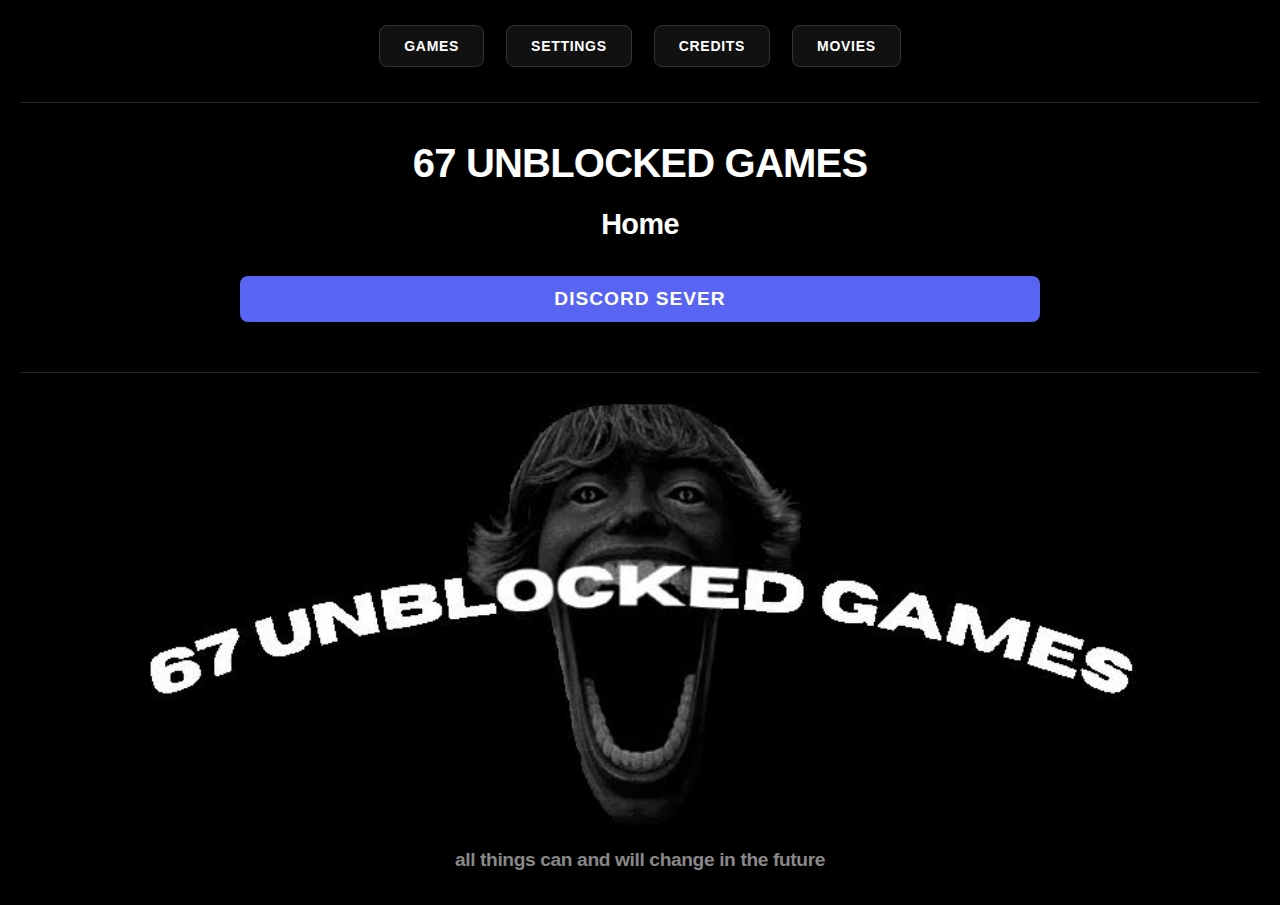
<file: index.html>
<title>67 UNBLOCKED GAMES</title>
<link rel="icon" type="image/x-icon" href="images/sixsevenlogo.png">
<style>
  body {
      background-color: #000;
      color: #fff;
      font-family: 'Inter', -apple-system, BlinkMacSystemFont, 'Segoe UI', Roboto, sans-serif;
      margin: 0;
      padding: 20px;
      line-height: 1.5;
      text-align: center;
  }
  h1, h2, h3, h4 {
      color: #fff;
      margin: 10px 0;
      font-weight: 700;
      letter-spacing: -0.02em;
  }
  h1 { font-size: 2.5rem; }
  h2 { font-size: 1.8rem; }
  h3 { font-size: 1.2rem; color: #888; }
  p { color: #aaa; }
  button {
      background-color: #111;
      color: #fff;
      border: 1px solid #333;
      border-radius: 8px;
      padding: 12px 24px;
      cursor: pointer;
      transition: all 0.2s cubic-bezier(0.4, 0, 0.2, 1);
      font-size: 14px;
      font-weight: 600;
      text-transform: uppercase;
      letter-spacing: 0.05em;
      margin: 5px;
      display: inline-flex;
      align-items: center;
      justify-content: center;
      outline: none;
  }
  button:hover {
      background-color: #fff;
      color: #000;
      border-color: #fff;
      transform: translateY(-2px);
      box-shadow: 0 10px 20px rgba(255, 255, 255, 0.1);
  }
  button:active { transform: translateY(0); }
  hr {
      border: 0;
      border-top: 1px solid #222;
      margin: 30px auto;
      width: 100%;
  }
  .nav-container {
      display: flex;
      justify-content: center;
      flex-wrap: wrap;
      gap: 12px;
      margin-bottom: 30px;
  }
  .game-grid {
      display: grid;
      grid-template-columns: repeat(auto-fill, minmax(280px, 1fr));
      gap: 30px;
      padding: 40px 0;
      max-width: 1400px;
      margin: 0 auto;
  }
  .settings-section {
      background-color: #0a0a0a !important;
      border: 1px solid #222 !important;
      padding: 30px !important;
      border-radius: 12px !important;
      margin: 20px auto !important;
      max-width: 600px;
      text-align: left;
      box-shadow: 0 4px 24px rgba(0, 0, 0, 0.5);
  }
  .settings-section h2 { text-align: left; margin-bottom: 15px; }
  .settings-section p { text-align: left; margin-bottom: 20px; }
  .game-btn {
      height: 180px !important;
      width: 100% !important;
      margin: 0 !important;
      border: 3px solid #222 !important;
      border-radius: 16px !important;
      filter: grayscale(1);
      transition: all 0.4s cubic-bezier(0.175, 0.885, 0.32, 1.275);
      background-color: #000;
  }
  .game-btn:hover {
      filter: grayscale(0);
      border-color: #fff !important;
      transform: scale(1.05) translateY(-8px);
      box-shadow: 0 20px 40px rgba(255, 255, 255, 0.2);
      z-index: 10;
  }
  .discord-btn {
      max-width: 800px;
      margin: 20px auto;
      font-size: 1.2rem;
      background-color: #5865F2;
      border: none;
      width: 100%;
  }
  .discord-btn:hover { background-color: #4752c4; color: #fff; }
  img {
      max-width: 100%;
      height: auto;
      border-radius: 12px;
      margin: 20px 0;
  }
  </style>

<body style="background-color:black">
  <head>
    <!-- HERE BELOW IS BUTTONS -->
    <div class="nav-container">
      <button onclick="window.location.href='games.html';">GAMES</button>
      <button onclick="window.location.href='settings.html';">SETTINGS</button>
      <button onclick="window.location.href='credits.html';">CREDITS</button>
      <button onclick="window.location.href='movies.html';">MOVIES</button>
    </div>
    <!-- BUTTONS END HERE -->
    
    <hr>
    <h1>67 UNBLOCKED GAMES</h1>
    <h2>Home</h2>
    
    <script src="script.js"></script>

    <button onclick="window.open('https://www.example.com');" class="discord-btn">discord sever </button>
    
    <hr>
    
    <img src="images/sixsevenlogo.png" style="width: 100%; max-width: 1000px; height: auto; margin: 20px auto; display: block;">
    <h3>all things can and will change in the future </h3>
    <!--ADS-->
    <script async src="https://pagead2.googlesyndication.com/pagead/js/adsbygoogle.js?client=ca-pub-7673169666363532"
     crossorigin="anonymous"></script>
    
  </head>
</body>
</file>
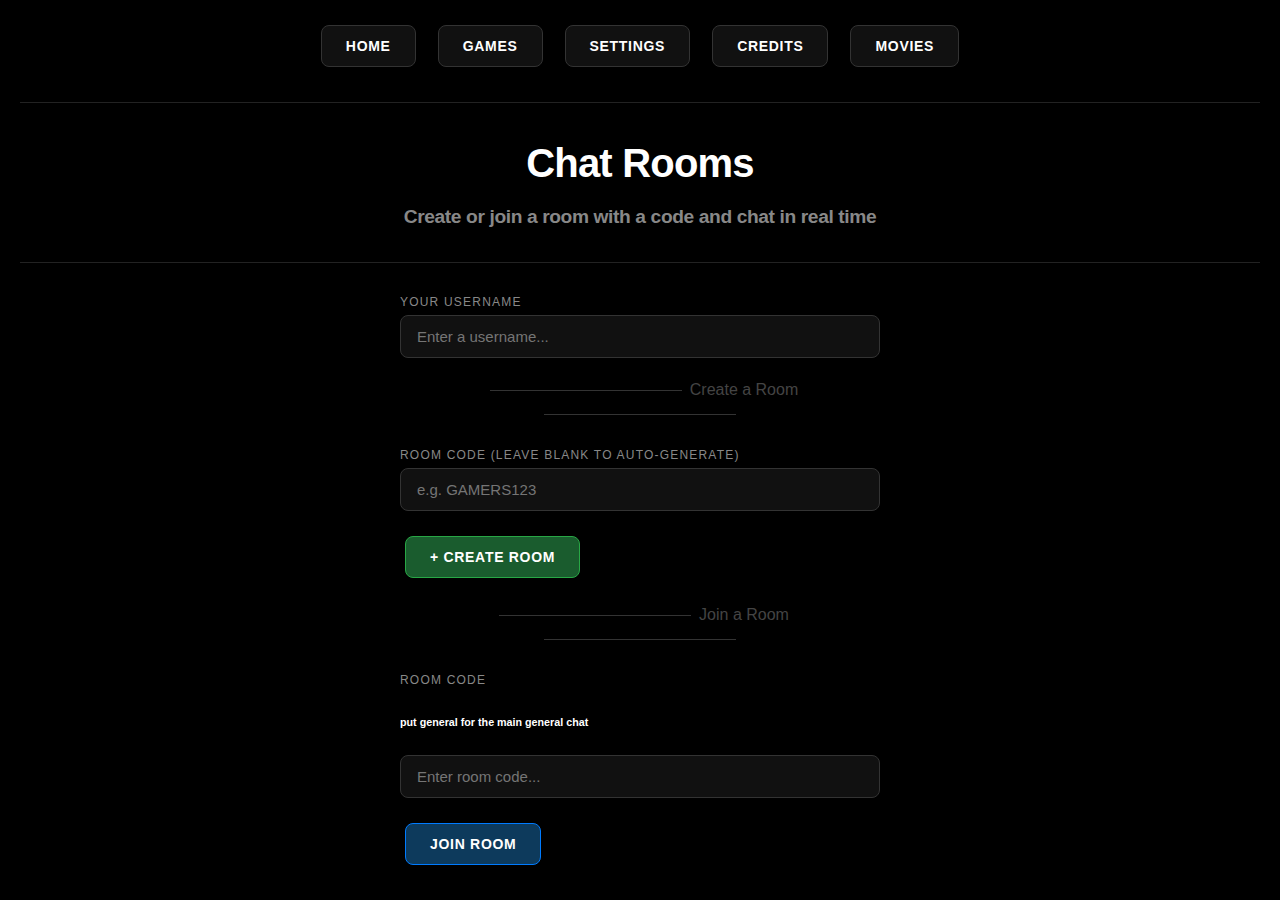
<file: chat.html>
<!DOCTYPE html>
<html lang="en">
<head>
  <meta charset="UTF-8">
  <meta name="viewport" content="width=device-width, initial-scale=1.0">
  <title>Chat | 67 UNBLOCKED GAMES</title>
  <style>
  body {
      background-color: #000;
      color: #fff;
      font-family: 'Inter', -apple-system, BlinkMacSystemFont, 'Segoe UI', Roboto, sans-serif;
      margin: 0;
      padding: 20px;
      line-height: 1.5;
      text-align: center;
  }
  h1, h2, h3, h4 {
      color: #fff;
      margin: 10px 0;
      font-weight: 700;
      letter-spacing: -0.02em;
  }
  h1 { font-size: 2.5rem; }
  h2 { font-size: 1.8rem; }
  h3 { font-size: 1.2rem; color: #888; }
  p { color: #aaa; }
  button {
      background-color: #111;
      color: #fff;
      border: 1px solid #333;
      border-radius: 8px;
      padding: 12px 24px;
      cursor: pointer;
      transition: all 0.2s cubic-bezier(0.4, 0, 0.2, 1);
      font-size: 14px;
      font-weight: 600;
      text-transform: uppercase;
      letter-spacing: 0.05em;
      margin: 5px;
      display: inline-flex;
      align-items: center;
      justify-content: center;
      outline: none;
  }
  button:hover {
      background-color: #fff;
      color: #000;
      border-color: #fff;
      transform: translateY(-2px);
      box-shadow: 0 10px 20px rgba(255, 255, 255, 0.1);
  }
  button:active { transform: translateY(0); }
  hr {
      border: 0;
      border-top: 1px solid #222;
      margin: 30px auto;
      width: 100%;
  }
  .nav-container {
      display: flex;
      justify-content: center;
      flex-wrap: wrap;
      gap: 12px;
      margin-bottom: 30px;
  }
  input, textarea {
      background-color: #111;
      color: #fff;
      border: 1px solid #333;
      border-radius: 8px;
      padding: 12px 16px;
      font-size: 15px;
      font-family: inherit;
      outline: none;
      transition: border-color 0.2s;
  }
  input:focus, textarea:focus {
      border-color: #555;
  }

  /* Lobby */
  #lobby {
      max-width: 480px;
      margin: 0 auto;
      text-align: left;
  }
  #lobby h2 { text-align: center; margin-bottom: 10px; }
  #lobby p  { text-align: center; margin-bottom: 30px; }
  .field-group {
      display: flex;
      flex-direction: column;
      gap: 12px;
      margin-bottom: 20px;
  }
  .field-group label {
      font-size: 12px;
      text-transform: uppercase;
      letter-spacing: 0.1em;
      color: #888;
      margin-bottom: 4px;
      display: block;
  }
  .field-group input {
      width: 100%;
      box-sizing: border-box;
  }
  .lobby-buttons {
      display: flex;
      gap: 10px;
  }
  .lobby-buttons button {
      flex: 1;
      justify-content: center;
  }
  .btn-green  { background-color: #1a5c2e; border-color: #28a745; }
  .btn-green:hover  { background-color: #28a745; color: #fff; border-color: #28a745; }
  .btn-blue   { background-color: #0d3a5c; border-color: #007bff; }
  .btn-blue:hover   { background-color: #007bff; color: #fff; border-color: #007bff; }
  .divider {
      text-align: center;
      color: #444;
      margin: 20px 0;
      position: relative;
  }
  .divider::before, .divider::after {
      content: '';
      display: inline-block;
      width: 40%;
      height: 1px;
      background: #333;
      vertical-align: middle;
      margin: 0 8px;
  }
  #lobbyError {
      color: #dc3545;
      font-size: 13px;
      margin-top: 8px;
      display: none;
      text-align: center;
  }

  /* Chat Room */
  #chatRoom { display: none; max-width: 800px; margin: 0 auto; }
  #roomHeader {
      display: flex;
      align-items: center;
      justify-content: space-between;
      background: #111;
      border: 1px solid #222;
      border-radius: 10px;
      padding: 14px 20px;
      margin-bottom: 16px;
  }
  #roomInfo { text-align: left; }
  #roomInfo .room-label { font-size: 11px; color: #555; text-transform: uppercase; letter-spacing: 0.1em; }
  #roomInfo .room-code-display { font-size: 1.4rem; font-weight: 800; letter-spacing: 0.1em; }
  #userInfo { font-size: 13px; color: #888; }
  #leaveBtn { background: transparent; border-color: #555; color: #aaa; padding: 8px 16px; }
  #leaveBtn:hover { background: #dc3545; border-color: #dc3545; color: #fff; }

  #messages {
      height: 420px;
      overflow-y: auto;
      background: #080808;
      border: 1px solid #222;
      border-radius: 10px;
      padding: 16px;
      text-align: left;
      display: flex;
      flex-direction: column;
      gap: 6px;
      margin-bottom: 12px;
  }
  #messages::-webkit-scrollbar { width: 6px; }
  #messages::-webkit-scrollbar-track { background: #111; }
  #messages::-webkit-scrollbar-thumb { background: #333; border-radius: 3px; }

  .msg { font-size: 14px; line-height: 1.5; }
  .msg .meta { font-weight: 700; color: #ccc; margin-right: 6px; }
  .msg .time { font-size: 11px; color: #444; margin-left: 6px; }
  .msg-you .meta { color: #4ade80; }
  .msg-system { color: #555; font-style: italic; font-size: 13px; }

  #inputRow {
      display: flex;
      gap: 10px;
  }
  #messageInput {
      flex: 1;
      padding: 12px 16px;
      font-size: 15px;
  }
  #sendBtn { padding: 12px 24px; white-space: nowrap; }
  </style>
</head>
<body>
  <div class="nav-container">
    <button onclick="window.location.href='index.html'">HOME</button>
    <button onclick="window.location.href='games.html'">GAMES</button>
    <button onclick="window.location.href='settings.html'">SETTINGS</button>
    <button onclick="window.location.href='credits.html'">CREDITS</button>
    <button onclick="window.location.href='movies.html'">MOVIES</button>
  </div>

  <hr>
  <h1>Chat Rooms</h1>
  <h3>Create or join a room with a code and chat in real time</h3>
  <hr>

  <!-- Lobby -->
  <div id="lobby">
    <div class="field-group">
      <div>
        <label>Your Username</label>
        <input type="text" id="usernameInput" placeholder="Enter a username..." maxlength="30">
      </div>
    </div>

    <div class="divider">Create a Room</div>

    <div class="field-group">
      <div>
        <label>Room Code (leave blank to auto-generate)</label>
        <input type="text" id="createRoomInput" placeholder="e.g. GAMERS123" maxlength="20">
      </div>
    </div>
    <button class="btn-green" onclick="createRoom()">+ Create Room</button>

    <div class="divider">Join a Room</div>

    <div class="field-group">
      <div>
        <label>Room Code</label>
        <h6>put general for the main general chat</h6>
        <input type="text" id="joinRoomInput" placeholder="Enter room code..." maxlength="20">
      </div>
    </div>
    <button class="btn-blue" onclick="joinRoom()">Join Room</button>

    <div id="lobbyError"></div>
  </div>

  <!-- Chat Room -->
  <div id="chatRoom">
    <div id="roomHeader">
      <div id="roomInfo">
        <div class="room-label">Room Code</div>
        <div class="room-code-display" id="roomCodeDisplay">---</div>
      </div>
      <div id="userInfo">Chatting as <strong id="usernameDisplay"></strong></div>
      <button id="leaveBtn" onclick="leaveRoom()">Leave</button>
    </div>

    <div id="messages"></div>

    <div id="inputRow">
      <input type="text" id="messageInput" placeholder="Type a message..." maxlength="500" onkeydown="if(event.key==='Enter') sendMessage()">
      <button id="sendBtn" onclick="sendMessage()">Send</button>
    </div>
  </div>

  <script src="script.js"></script>
  <script>
    let ws = null;
    let myUsername = '';
    let myRoom = '';

    function getWsUrl() {
        const proto = location.protocol === 'https:' ? 'wss' : 'ws';
        return `${proto}://${location.host}`;
    }

    function showLobbyError(msg) {
        const el = document.getElementById('lobbyError');
        el.textContent = msg;
        el.style.display = 'block';
        setTimeout(() => { el.style.display = 'none'; }, 4000);
    }

    function generateCode() {
        return Math.random().toString(36).substring(2, 8).toUpperCase();
    }

    function createRoom() {
        const username = document.getElementById('usernameInput').value.trim();
        if (!username) return showLobbyError('Please enter a username.');
        let roomCode = document.getElementById('createRoomInput').value.trim().toUpperCase();
        if (!roomCode) roomCode = generateCode();
        connect(roomCode, username);
    }

    function joinRoom() {
        const username = document.getElementById('usernameInput').value.trim();
        const roomCode = document.getElementById('joinRoomInput').value.trim().toUpperCase();
        if (!username) return showLobbyError('Please enter a username.');
        if (!roomCode) return showLobbyError('Please enter a room code.');
        connect(roomCode, username);
    }

    function connect(roomCode, username) {
        if (ws) ws.close();

        ws = new WebSocket(getWsUrl());

        ws.onopen = () => {
            ws.send(JSON.stringify({ type: 'join', roomCode, username }));
        };

        ws.onmessage = (event) => {
            const data = JSON.parse(event.data);

            if (data.type === 'joined') {
                myUsername = data.username;
                myRoom = data.roomCode;
                showChatRoom();
                loadHistory(data.roomCode);
            } else if (data.type === 'message') {
                appendMessage(data);
            } else if (data.type === 'system') {
                appendSystem(data.message);
            } else if (data.type === 'error') {
                showLobbyError(data.message);
                ws.close();
            }
        };

        ws.onclose = () => {
            if (myRoom) {
                appendSystem('Disconnected from chat.');
            }
        };

        ws.onerror = () => {
            showLobbyError('Connection error. Please try again.');
        };
    }

    async function loadHistory(roomCode) {
        try {
            const res = await fetch(`/api/messages/${roomCode}`);
            const messages = await res.json();
            messages.forEach(msg => {
                appendMessage({
                    username: msg.username,
                    message: msg.message,
                    time: new Date(msg.created_at).toLocaleTimeString([], { hour: '2-digit', minute: '2-digit' }),
                    historical: true
                });
            });
            if (messages.length > 0) {
                appendSystem('— previous messages —');
            }
        } catch(e) {
            console.error('Failed to load history', e);
        }
    }

    function showChatRoom() {
        document.getElementById('lobby').style.display = 'none';
        document.getElementById('chatRoom').style.display = 'block';
        document.getElementById('roomCodeDisplay').textContent = myRoom;
        document.getElementById('usernameDisplay').textContent = myUsername;
        document.getElementById('messageInput').focus();
    }

    function appendMessage(data) {
        const box = document.getElementById('messages');
        const div = document.createElement('div');
        const isMe = data.username === myUsername && !data.historical;
        div.className = `msg${isMe ? ' msg-you' : ''}`;
        div.innerHTML = `<span class="meta">${escHtml(data.username)}</span>${escHtml(data.message)}<span class="time">${data.time || ''}</span>`;
        box.appendChild(div);
        box.scrollTop = box.scrollHeight;
    }

    function appendSystem(text) {
        const box = document.getElementById('messages');
        const div = document.createElement('div');
        div.className = 'msg msg-system';
        div.textContent = text;
        box.appendChild(div);
        box.scrollTop = box.scrollHeight;
    }

    function sendMessage() {
        const input = document.getElementById('messageInput');
        const message = input.value.trim();
        if (!message || !ws || ws.readyState !== WebSocket.OPEN) return;
        ws.send(JSON.stringify({ type: 'message', message }));
        input.value = '';
    }

    function leaveRoom() {
        if (ws) ws.close();
        myRoom = '';
        myUsername = '';
        document.getElementById('messages').innerHTML = '';
        document.getElementById('chatRoom').style.display = 'none';
        document.getElementById('lobby').style.display = 'block';
    }

    function escHtml(str) {
        return str.replace(/&/g,'&amp;').replace(/</g,'&lt;').replace(/>/g,'&gt;').replace(/"/g,'&quot;');
    }
  </script>
</body>
</html>
</file>
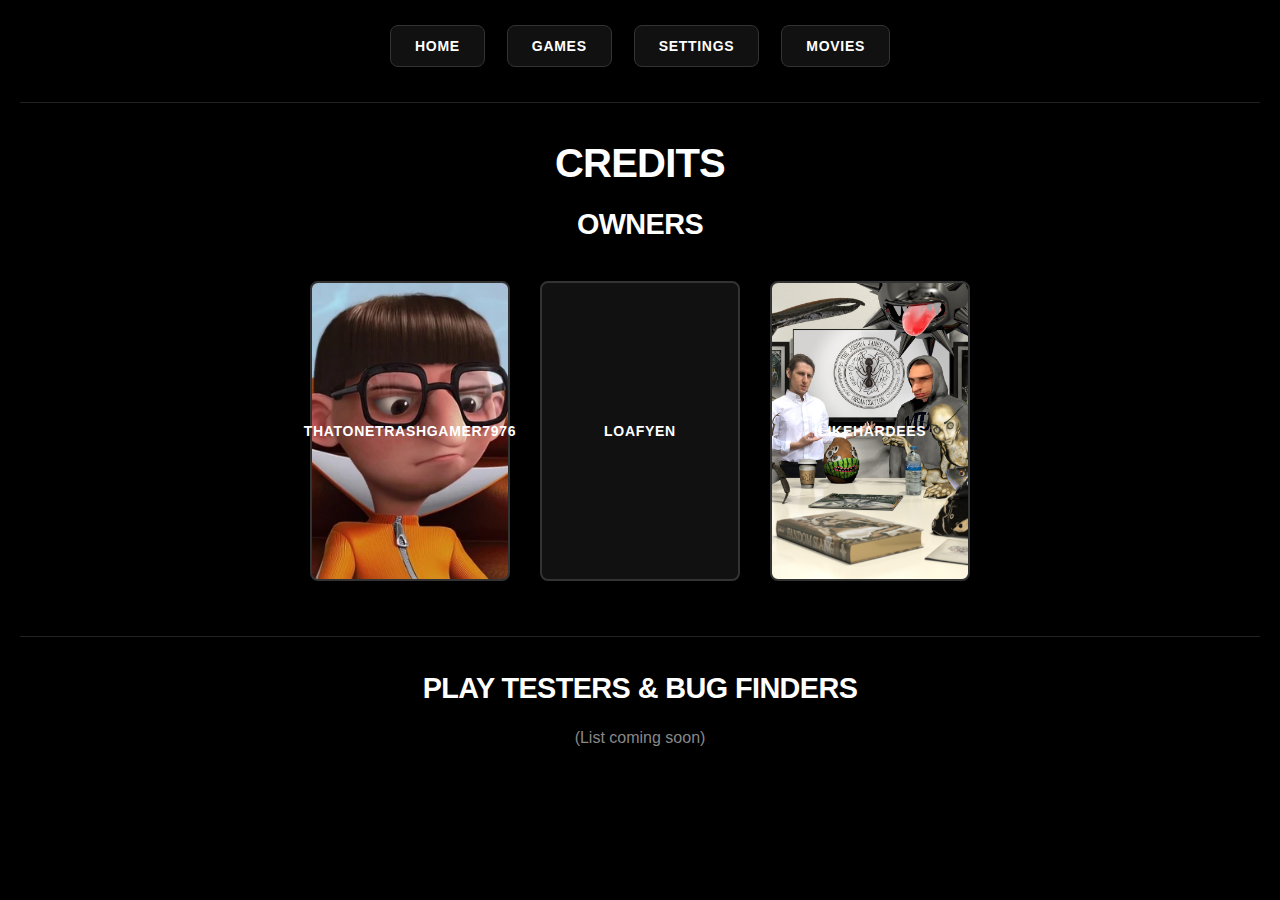
<file: credits.html>
<body>
  <style>
  body {
      background-color: #000;
      color: #fff;
      font-family: 'Inter', -apple-system, BlinkMacSystemFont, 'Segoe UI', Roboto, sans-serif;
      margin: 0;
      padding: 20px;
      line-height: 1.5;
      text-align: center;
  }
  h1, h2, h3, h4 {
      color: #fff;
      margin: 10px 0;
      font-weight: 700;
      letter-spacing: -0.02em;
  }
  h1 { font-size: 2.5rem; }
  h2 { font-size: 1.8rem; }
  h3 { font-size: 1.2rem; color: #888; }
  p { color: #aaa; }
  button {
      background-color: #111;
      color: #fff;
      border: 1px solid #333;
      border-radius: 8px;
      padding: 12px 24px;
      cursor: pointer;
      transition: all 0.2s cubic-bezier(0.4, 0, 0.2, 1);
      font-size: 14px;
      font-weight: 600;
      text-transform: uppercase;
      letter-spacing: 0.05em;
      margin: 5px;
      display: inline-flex;
      align-items: center;
      justify-content: center;
      outline: none;
  }
  button:hover {
      background-color: #fff;
      color: #000;
      border-color: #fff;
      transform: translateY(-2px);
      box-shadow: 0 10px 20px rgba(255, 255, 255, 0.1);
  }
  button:active { transform: translateY(0); }
  hr {
      border: 0;
      border-top: 1px solid #222;
      margin: 30px auto;
      width: 100%;
  }
  .nav-container {
      display: flex;
      justify-content: center;
      flex-wrap: wrap;
      gap: 12px;
      margin-bottom: 30px;
  }
  .game-grid {
      display: grid;
      grid-template-columns: repeat(auto-fill, minmax(280px, 1fr));
      gap: 30px;
      padding: 40px 0;
      max-width: 1400px;
      margin: 0 auto;
  }
  .settings-section {
      background-color: #0a0a0a !important;
      border: 1px solid #222 !important;
      padding: 30px !important;
      border-radius: 12px !important;
      margin: 20px auto !important;
      max-width: 600px;
      text-align: left;
      box-shadow: 0 4px 24px rgba(0, 0, 0, 0.5);
  }
  .settings-section h2 { text-align: left; margin-bottom: 15px; }
  .settings-section p { text-align: left; margin-bottom: 20px; }
  .game-btn {
      height: 180px !important;
      width: 100% !important;
      margin: 0 !important;
      border: 3px solid #222 !important;
      border-radius: 16px !important;
      filter: grayscale(1);
      transition: all 0.4s cubic-bezier(0.175, 0.885, 0.32, 1.275);
      background-color: #000;
  }
  .game-btn:hover {
      filter: grayscale(0);
      border-color: #fff !important;
      transform: scale(1.05) translateY(-8px);
      box-shadow: 0 20px 40px rgba(255, 255, 255, 0.2);
      z-index: 10;
  }
  .discord-btn {
      max-width: 800px;
      margin: 20px auto;
      font-size: 1.2rem;
      background-color: #5865F2;
      border: none;
      width: 100%;
  }
  .discord-btn:hover { background-color: #4752c4; color: #fff; }
  img {
      max-width: 100%;
      height: auto;
      border-radius: 12px;
      margin: 20px 0;
  }
  </style>
  <head>
    <div class="nav-container">
      <button onclick="window.location.href='index.html';">HOME</button>
      <button onclick="window.location.href='games.html';">GAMES</button>
      <button onclick="window.location.href='settings.html';">SETTINGS</button>
      <button onclick="window.location.href='movies.html';">MOVIES</button>
    </div>
    
    <hr>
    <h1>CREDITS</h1>
    <script src="script.js"></script>

    <h2>OWNERS</h2>
    <div style="display: flex; flex-wrap: wrap; gap: 20px; justify-content: center; padding: 20px;">
      <button onclick="window.location.href='credits/tj.html';"
        style="width: 200px; height: 300px; background-image: url('images/tj.png'); background-position: center; background-size: cover; border: 2px solid #333;">
        thatonetrashgamer7976
      </button>
      <button onclick="window.location.href='credits/loafyen.html';"
        style="width: 200px; height: 300px; border: 2px solid #333;">
        Loafyen
      </button>
      <button onclick="window.location.href='credits/ilikehardees.html';"
        style="width: 200px; height: 300px; background-image: url('images/lucas.png'); background-position: center; background-size: cover; border: 2px solid #333;">
        ilikehardees
      </button>
    </div>

    <hr>
    <h2>PLAY TESTERS & BUG FINDERS</h2>
    <p style="color: #888;">(List coming soon)</p>
  </head>
</body>
</file>
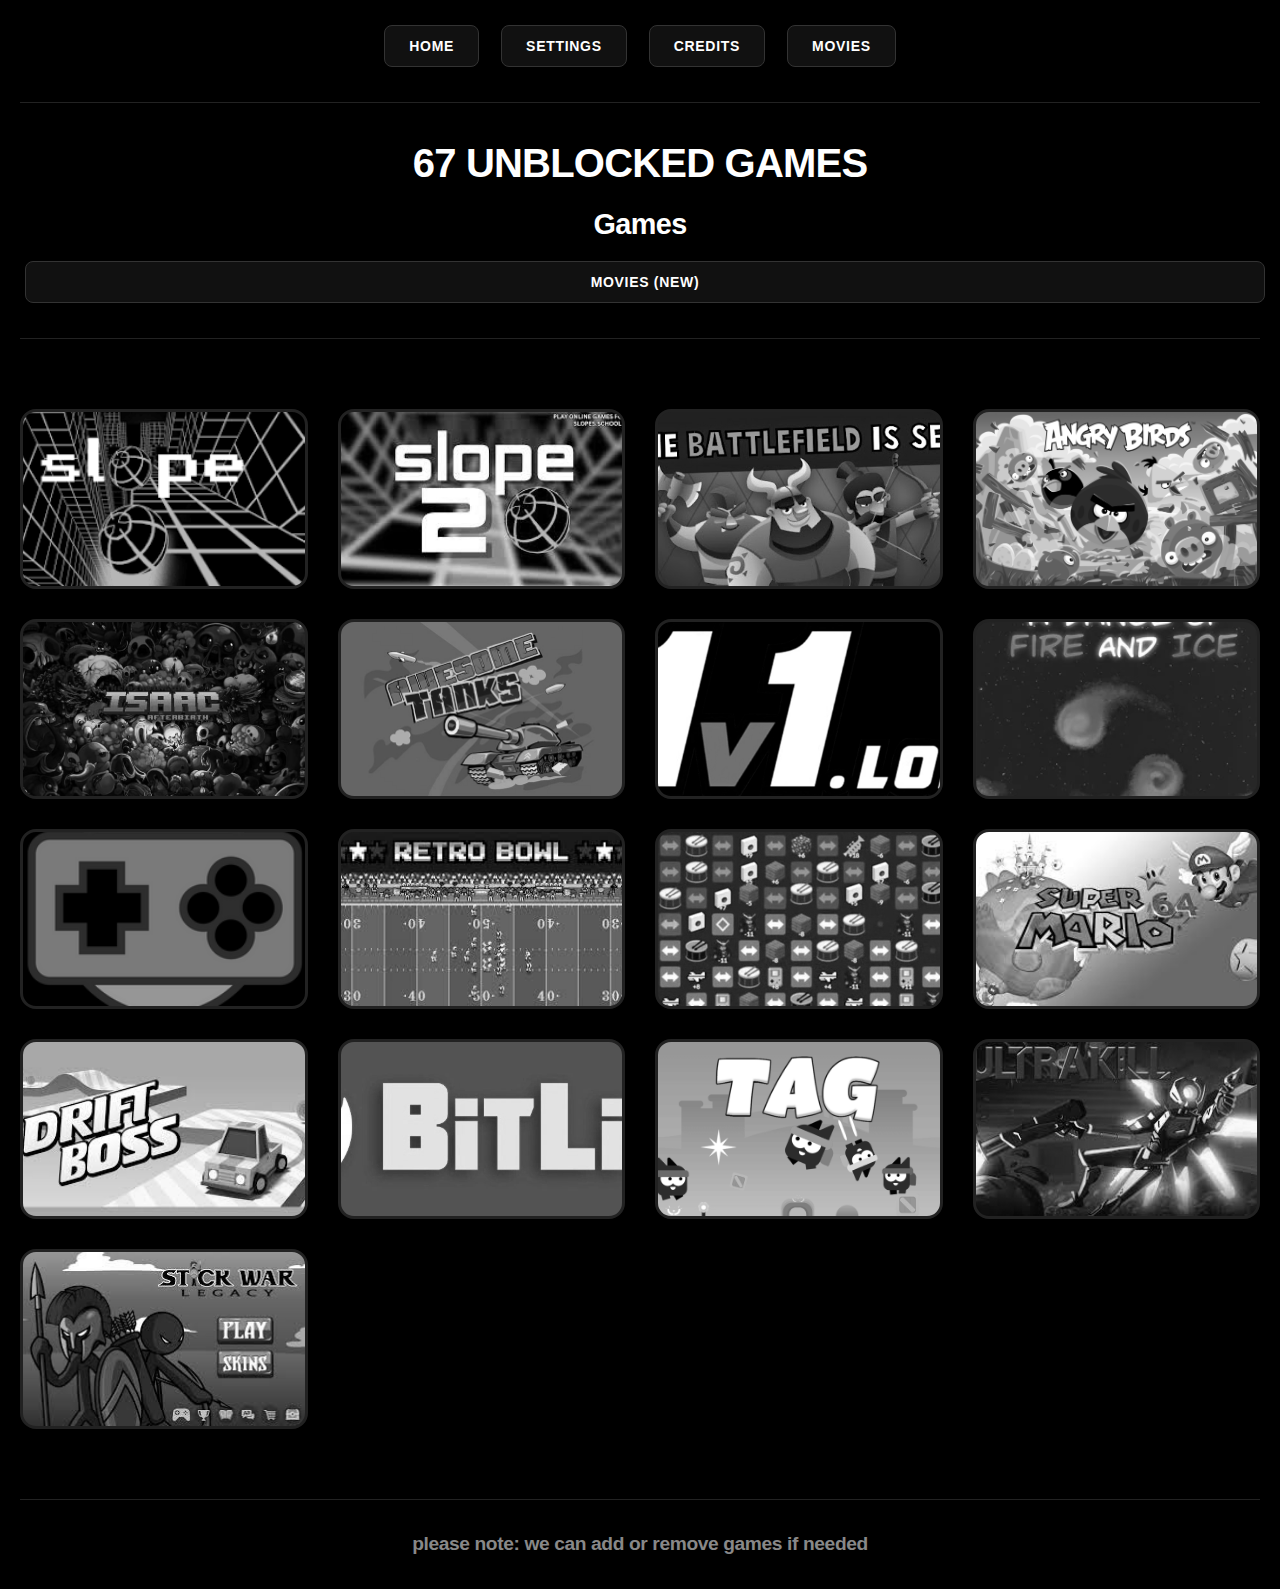
<file: games.html>
<body>
  <style>
  body {
      background-color: #000;
      color: #fff;
      font-family: 'Inter', -apple-system, BlinkMacSystemFont, 'Segoe UI', Roboto, sans-serif;
      margin: 0;
      padding: 20px;
      line-height: 1.5;
      text-align: center;
  }
  h1, h2, h3, h4 {
      color: #fff;
      margin: 10px 0;
      font-weight: 700;
      letter-spacing: -0.02em;
  }
  h1 { font-size: 2.5rem; }
  h2 { font-size: 1.8rem; }
  h3 { font-size: 1.2rem; color: #888; }
  p { color: #aaa; }
  button {
      background-color: #111;
      color: #fff;
      border: 1px solid #333;
      border-radius: 8px;
      padding: 12px 24px;
      cursor: pointer;
      transition: all 0.2s cubic-bezier(0.4, 0, 0.2, 1);
      font-size: 14px;
      font-weight: 600;
      text-transform: uppercase;
      letter-spacing: 0.05em;
      margin: 5px;
      display: inline-flex;
      align-items: center;
      justify-content: center;
      outline: none;
  }
  button:hover {
      background-color: #fff;
      color: #000;
      border-color: #fff;
      transform: translateY(-2px);
      box-shadow: 0 10px 20px rgba(255, 255, 255, 0.1);
  }
  button:active { transform: translateY(0); }
  hr {
      border: 0;
      border-top: 1px solid #222;
      margin: 30px auto;
      width: 100%;
  }
  .nav-container {
      display: flex;
      justify-content: center;
      flex-wrap: wrap;
      gap: 12px;
      margin-bottom: 30px;
  }
  .game-grid {
      display: grid;
      grid-template-columns: repeat(auto-fill, minmax(280px, 1fr));
      gap: 30px;
      padding: 40px 0;
      max-width: 1400px;
      margin: 0 auto;
  }
  .settings-section {
      background-color: #0a0a0a !important;
      border: 1px solid #222 !important;
      padding: 30px !important;
      border-radius: 12px !important;
      margin: 20px auto !important;
      max-width: 600px;
      text-align: left;
      box-shadow: 0 4px 24px rgba(0, 0, 0, 0.5);
  }
  .settings-section h2 { text-align: left; margin-bottom: 15px; }
  .settings-section p { text-align: left; margin-bottom: 20px; }
  .game-btn {
      height: 180px !important;
      width: 100% !important;
      margin: 0 !important;
      border: 3px solid #222 !important;
      border-radius: 16px !important;
      filter: grayscale(1);
      transition: all 0.4s cubic-bezier(0.175, 0.885, 0.32, 1.275);
      background-color: #000;
  }
  .game-btn:hover {
      filter: grayscale(0);
      border-color: #fff !important;
      transform: scale(1.05) translateY(-8px);
      box-shadow: 0 20px 40px rgba(255, 255, 255, 0.2);
      z-index: 10;
  }
  .discord-btn {
      max-width: 800px;
      margin: 20px auto;
      font-size: 1.2rem;
      background-color: #5865F2;
      border: none;
      width: 100%;
  }
  .discord-btn:hover { background-color: #4752c4; color: #fff; }
  img {
      max-width: 100%;
      height: auto;
      border-radius: 12px;
      margin: 20px 0;
  }
  </style>
  <head>
    <div class="nav-container">
      <button onclick="window.location.href='index.html';">HOME</button>
      <button onclick="window.location.href='settings.html';">SETTINGS</button>
      <button onclick="window.location.href='credits.html';">CREDITS</button>
      <button onclick="window.location.href='movies.html';">MOVIES</button>
    </div>
    
    <hr>
    <h1>67 UNBLOCKED GAMES</h1>
    <h2>Games</h2>
    <script src="script.js"></script>
    
    <button onclick="window.location='movies.html';" style="width: 100%;">MOVIES (new)</button>
    
    <hr>
    
    <div class="game-grid">
      <button onclick="window.location.href='games/slope.html'" class="game-btn" style="background-image: url('images/SLOPE.png'); background-position: center; background-size: cover;"></button>
      <button onclick="window.location.href='games/slope2.html'" class="game-btn" style="background-image: url('images/SLOPE2.png'); background-position: center; background-size: cover;"></button>
      <button onclick="window.location.href='games/COV.html'" class="game-btn" style="background-image: url('images/COV.png'); background-position: center; background-size: cover;"></button>
      <button onclick="window.location.href='games/madbirds.html'" class="game-btn" style="background-image: url('images/madbirds.png'); background-position: center; background-size: cover;"></button>
      <button onclick="window.location.href='games/BOI.html'" class="game-btn" style="background-image: url('images/BOI.jpg'); background-position: center; background-size: cover;"></button>
      <button onclick="window.location.href='games/awsometanks.html'" class="game-btn" style="background-image: url('images/AwesomeTanks_OG-logo.jpg'); background-position: center; background-size: cover;"></button>
      <button onclick="window.location.href='games/1v1lol.html'" class="game-btn" style="background-image: url('images/1v1lol.png'); background-position: center; background-size: cover;"></button>
      <button onclick="window.location.href='games/dofai.html'" class="game-btn" style="background-image: url('images/dofai.png'); background-position: center; background-size: cover;"></button>
      <button onclick="window.location.href='games/87.html'" class="game-btn" style="background-image: url('images/87.png'); background-position: center; background-size: cover;"></button>
      <button onclick="window.location.href='games/retrobowl.html'" class="game-btn" style="background-image: url('images/retrobowl.png'); background-position: center; background-size: cover;"></button>
      <button onclick="window.location.href='games/thirtydollar.html'" class="game-btn" style="background-image: url('images/thirtydollar.png'); background-position: center; background-size: cover;"></button>
      <button onclick="window.location.href='games/sm64.html'" class="game-btn" style="background-image: url('images/sm64.png'); background-position: center; background-size: cover;"></button>
      <button onclick="window.location.href='games/driftboss.html'" class="game-btn" style="background-image: url('images/driftboss.png'); background-position: center; background-size: cover;"></button>
      <button onclick="window.location.href='games/bitlife.html'" class="game-btn" style="background-image: url('images/bitlife.png'); background-position: center; background-size: cover;"></button>
      <button onclick="window.location.href='games/tag.html'" class="game-btn" style="background-image: url('images/tag.png'); background-position: center; background-size: cover;"></button>
      <button onclick="window.location.href='games/ULTRAKILL.html'" class="game-btn" style="background-image: url('images/ULTRAKILL.png'); background-position: center; background-size: cover;"></button>
      <button onclick="window.location.href='games/swl.html'" class="game-btn" style="background-image: url('images/swl.png'); background-position: center; background-size: cover;"></button>
    </div>

    <hr>
    <h3>please note: we can add or remove games if needed</h3>
  </head>
</body>
</file>
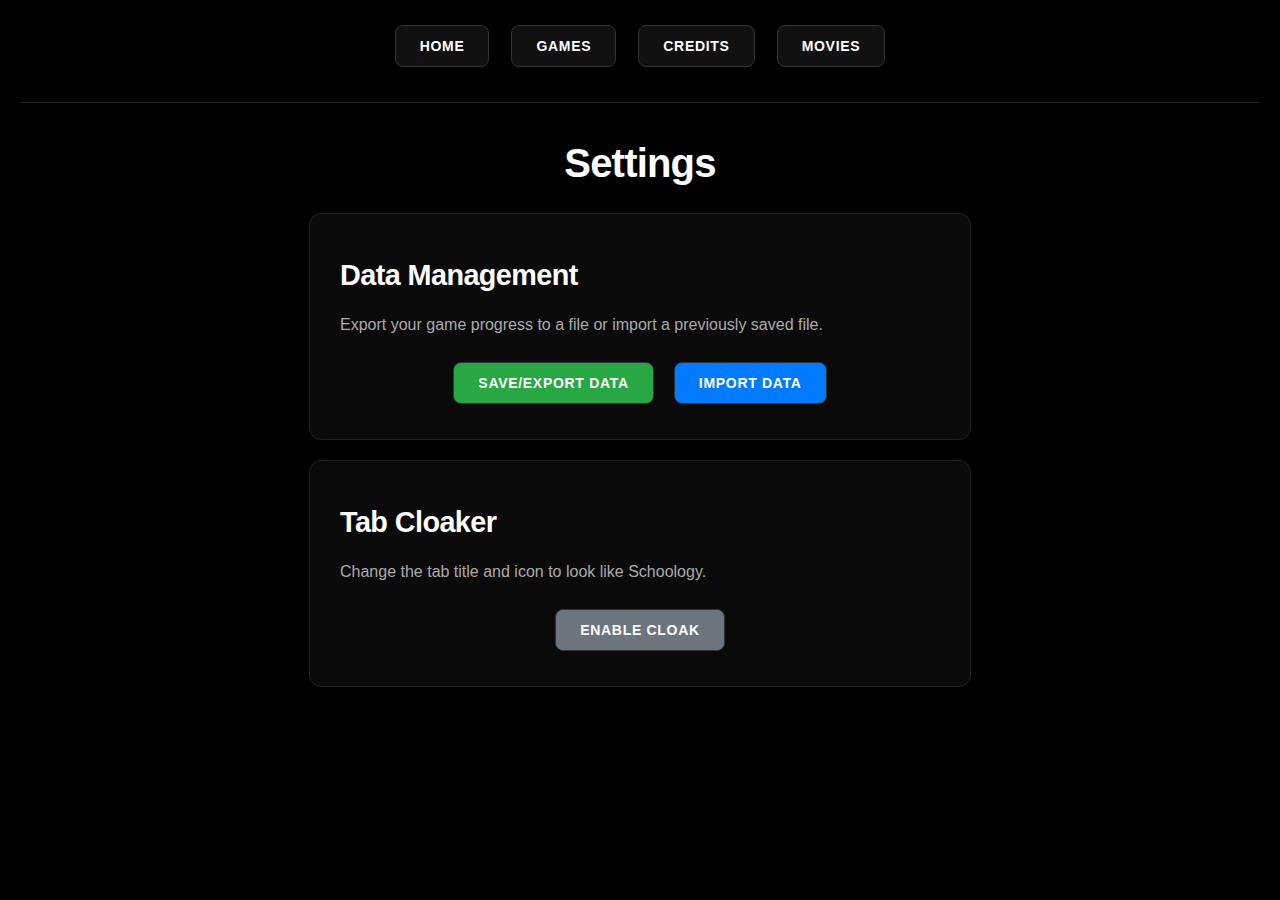
<file: settings.html>
<body>
  <style>
  body {
      background-color: #000;
      color: #fff;
      font-family: 'Inter', -apple-system, BlinkMacSystemFont, 'Segoe UI', Roboto, sans-serif;
      margin: 0;
      padding: 20px;
      line-height: 1.5;
      text-align: center;
  }
  h1, h2, h3, h4 {
      color: #fff;
      margin: 10px 0;
      font-weight: 700;
      letter-spacing: -0.02em;
  }
  h1 { font-size: 2.5rem; }
  h2 { font-size: 1.8rem; }
  h3 { font-size: 1.2rem; color: #888; }
  p { color: #aaa; }
  button {
      background-color: #111;
      color: #fff;
      border: 1px solid #333;
      border-radius: 8px;
      padding: 12px 24px;
      cursor: pointer;
      transition: all 0.2s cubic-bezier(0.4, 0, 0.2, 1);
      font-size: 14px;
      font-weight: 600;
      text-transform: uppercase;
      letter-spacing: 0.05em;
      margin: 5px;
      display: inline-flex;
      align-items: center;
      justify-content: center;
      outline: none;
  }
  button:hover {
      background-color: #fff;
      color: #000;
      border-color: #fff;
      transform: translateY(-2px);
      box-shadow: 0 10px 20px rgba(255, 255, 255, 0.1);
  }
  button:active { transform: translateY(0); }
  hr {
      border: 0;
      border-top: 1px solid #222;
      margin: 30px auto;
      width: 100%;
  }
  .nav-container {
      display: flex;
      justify-content: center;
      flex-wrap: wrap;
      gap: 12px;
      margin-bottom: 30px;
  }
  .game-grid {
      display: grid;
      grid-template-columns: repeat(auto-fill, minmax(280px, 1fr));
      gap: 30px;
      padding: 40px 0;
      max-width: 1400px;
      margin: 0 auto;
  }
  .settings-section {
      background-color: #0a0a0a !important;
      border: 1px solid #222 !important;
      padding: 30px !important;
      border-radius: 12px !important;
      margin: 20px auto !important;
      max-width: 600px;
      text-align: left;
      box-shadow: 0 4px 24px rgba(0, 0, 0, 0.5);
  }
  .settings-section h2 { text-align: left; margin-bottom: 15px; }
  .settings-section p { text-align: left; margin-bottom: 20px; }
  .game-btn {
      height: 180px !important;
      width: 100% !important;
      margin: 0 !important;
      border: 3px solid #222 !important;
      border-radius: 16px !important;
      filter: grayscale(1);
      transition: all 0.4s cubic-bezier(0.175, 0.885, 0.32, 1.275);
      background-color: #000;
  }
  .game-btn:hover {
      filter: grayscale(0);
      border-color: #fff !important;
      transform: scale(1.05) translateY(-8px);
      box-shadow: 0 20px 40px rgba(255, 255, 255, 0.2);
      z-index: 10;
  }
  .discord-btn {
      max-width: 800px;
      margin: 20px auto;
      font-size: 1.2rem;
      background-color: #5865F2;
      border: none;
      width: 100%;
  }
  .discord-btn:hover { background-color: #4752c4; color: #fff; }
  img {
      max-width: 100%;
      height: auto;
      border-radius: 12px;
      margin: 20px 0;
  }
  </style>
  <head>
    <div class="nav-container">
      <button onclick="window.location.href='index.html';">HOME</button>
      <button onclick="window.location.href='games.html';">GAMES</button>
      <button onclick="window.location.href='credits.html';">CREDITS</button>
      <button onclick="window.location.href='movies.html';">MOVIES</button>
    </div>
    
    <hr>
    <h1>Settings</h1>
    <script src="script.js"></script>

    <div class="settings-section">
      <h2>Data Management</h2>
      <p>Export your game progress to a file or import a previously saved file.</p>
      <div style="display: flex; gap: 10px; justify-content: center; flex-wrap: wrap;">
        <button onclick="exportData()" style="background-color: #28a745;">Save/Export Data</button>
        <button onclick="document.getElementById('importFile').click()" style="background-color: #007bff;">Import Data</button>
        <input type="file" id="importFile" style="display: none;" onchange="importData(event)" accept=".json">
      </div>
      <p id="statusMessage" style="display: none; text-align: center; margin-top: 10px;"></p>
    </div>

    <div class="settings-section">
      <h2>Tab Cloaker</h2>
      <p>Change the tab title and icon to look like Schoology.</p>
      <div style="display: flex; justify-content: center;">
        <button id="cloakButton" onclick="toggleCloak()" style="background-color: #6c757d;">Enable Cloak</button>
      </div>
    </div>

  </head>
</body>
</file>
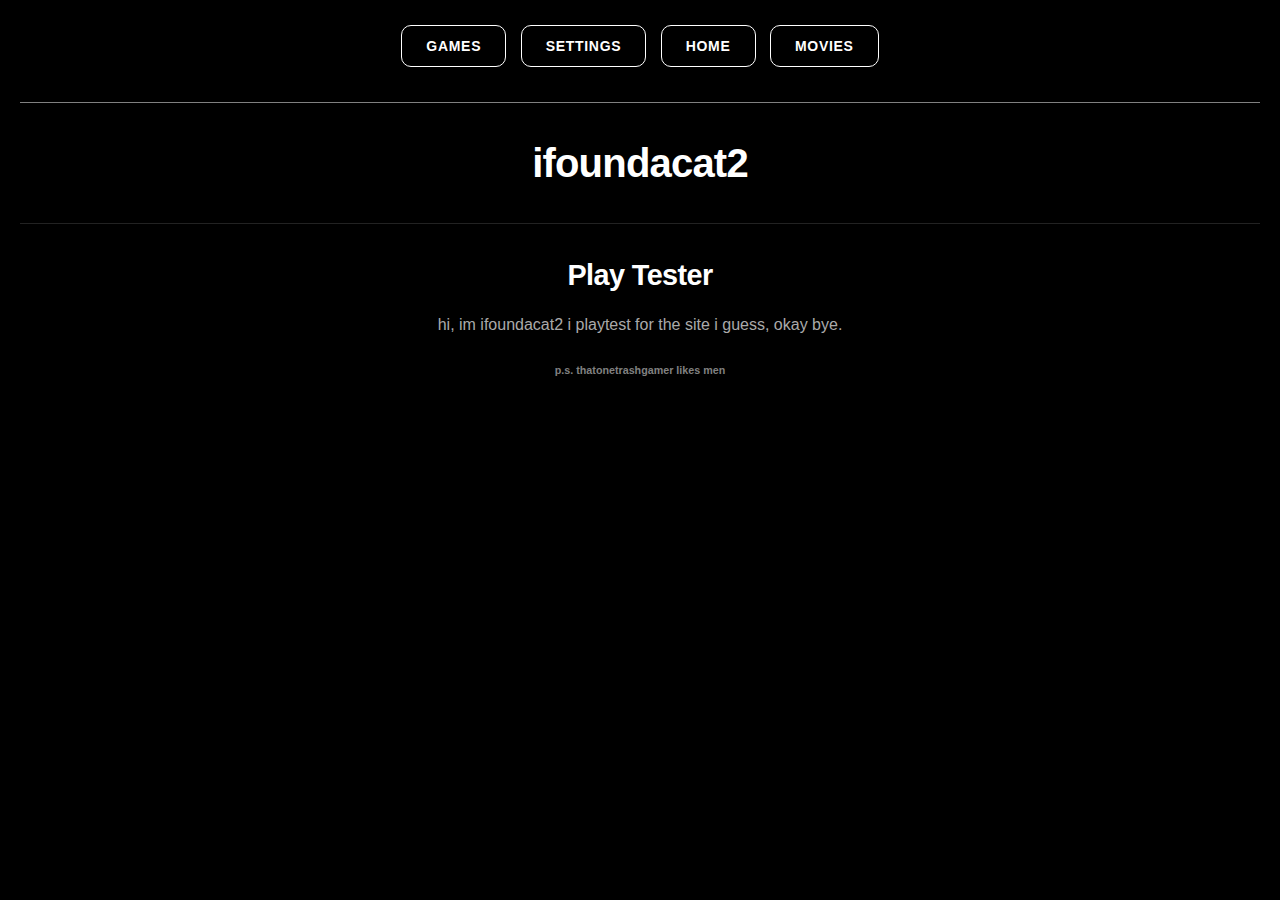
<file: credits/ifoundacat2.html>
<link rel="stylesheet" href="../style.css">
<body>
  <head>


    <button onclick="window.location.href='../games.html';" style="background-color: black; color: white; border-color: white; border-radius: 10px;">GAMES</button>
    <button onclick="window.location.href='../settings.html';" style="background-color: black; color: white; border-color: white; border-radius: 10px;">SETTINGS</button>
    <button onclick="window.location.href='../index.html';" style="background-color: black; color: white; border-color: white; border-radius: 10px;">HOME</button>
    <button onclick="window.location.href='../movies.html';" style="background-color: black; color: white; border-color: white; border-radius: 10px;">MOVIES</button>
    <!-- buttons end here-->
    <hr style="border-color: grey">



    <h1 style="color: white;">ifoundacat2</h1>
    <hr style="color: grey;">
    <h2>Play Tester</h2>
    <p>hi, im ifoundacat2 i playtest for the site i guess, okay bye.</p>
    <h6 style="color: grey;">p.s. thatonetrashgamer likes men</h6>




  </head>
</body>
<!-- NERDS ^^^^^^^^^^^^ -->
</file>
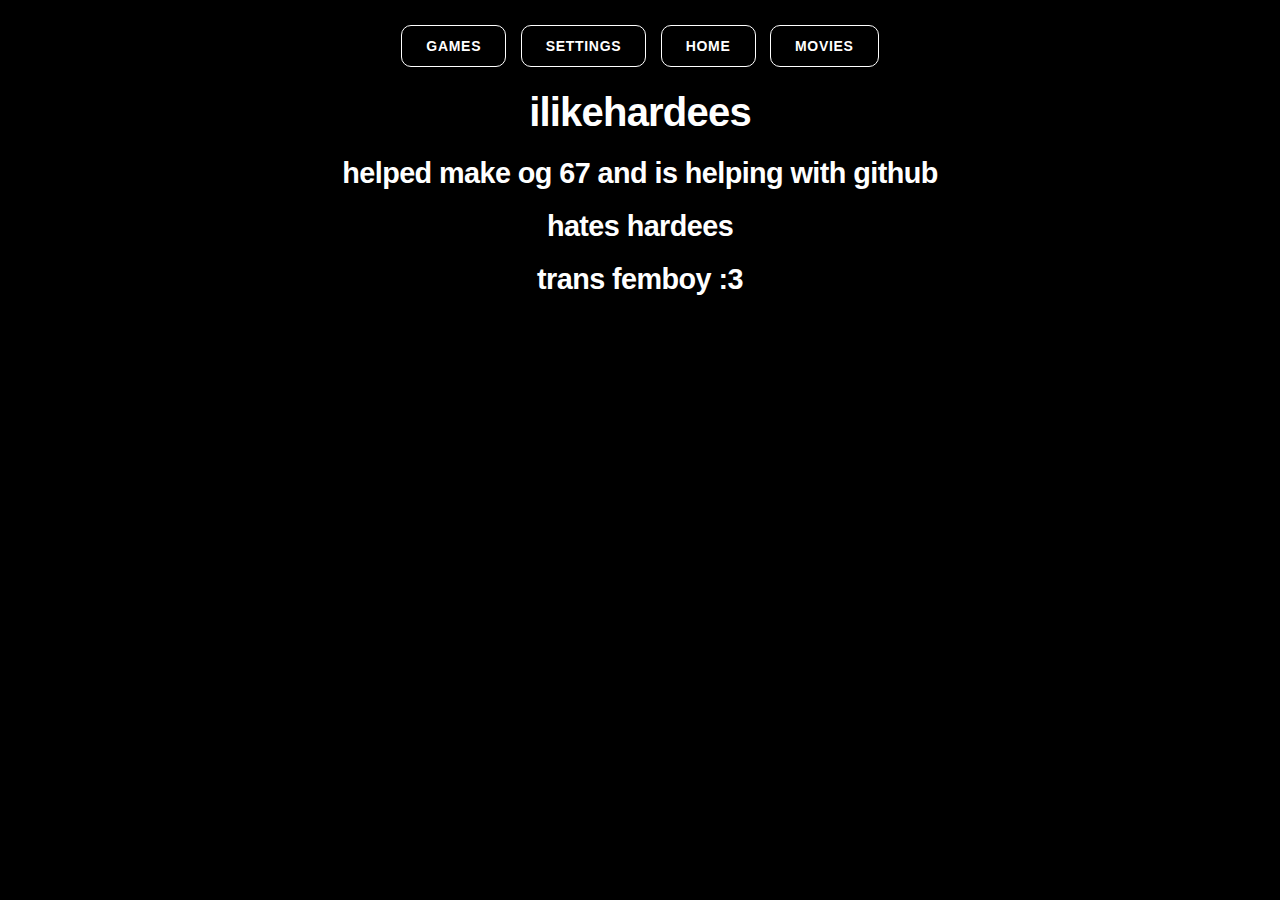
<file: credits/ilikehardees.html>
<link rel="stylesheet" href="../style.css">
<body>
  <head>
    <button onclick="window.location.href='../games.html';" style="background-color: black; color: white; border-color: white; border-radius: 10px;">GAMES</button>
    <button onclick="window.location.href='../settings.html';" style="background-color: black; color: white; border-color: white; border-radius: 10px;">SETTINGS</button>
    <button onclick="window.location.href='../index.html';" style="background-color: black; color: white; border-color: white; border-radius: 10px;">HOME</button>
    <button onclick="window.location.href='../movies.html';" style="background-color: black; color: white; border-color: white; border-radius: 10px;">MOVIES</button>
    <!-- buttons end here-->
    <h1> ilikehardees </h1>
    <h2> helped make og 67 and is helping with github </h2>
    <h2> hates hardees</h2>
    <h2>trans femboy :3</h2>
    
  </head>
</body>
</file>
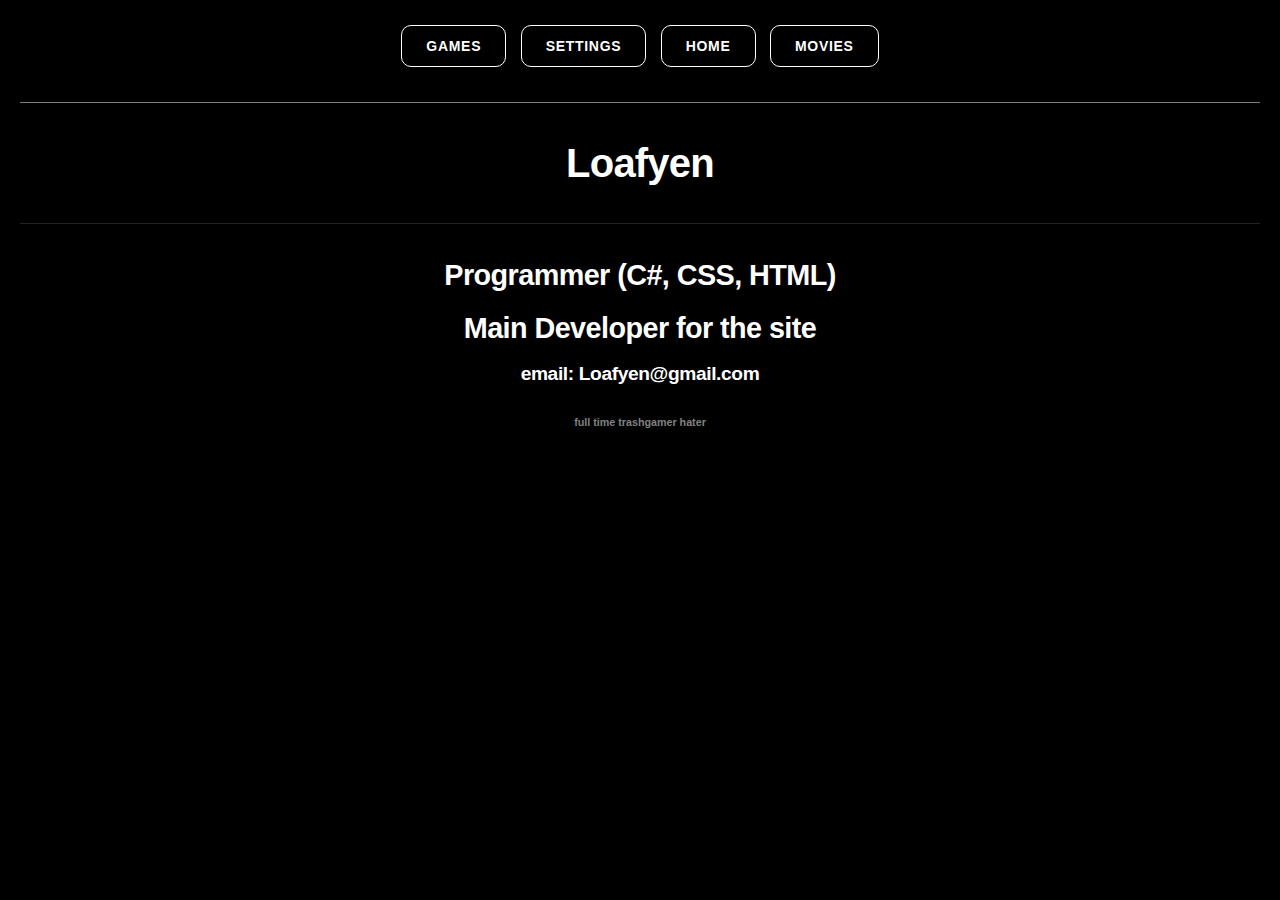
<file: credits/loafyen.html>
<link rel="stylesheet" href="../style.css">
<body>
  <head>
    
    
    <button onclick="window.location.href='../games.html';" style="background-color: black; color: white; border-color: white; border-radius: 10px;">GAMES</button>
    <button onclick="window.location.href='../settings.html';" style="background-color: black; color: white; border-color: white; border-radius: 10px;">SETTINGS</button>
    <button onclick="window.location.href='../index.html';" style="background-color: black; color: white; border-color: white; border-radius: 10px;">HOME</button>
    <button onclick="window.location.href='../movies.html';" style="background-color: black; color: white; border-color: white; border-radius: 10px;">MOVIES</button>
    <!-- buttons end here-->
    <hr style="border-color: grey">
    
    
    
    <h1 style="color: white;">Loafyen</h1>
    <hr style="color: grey;">
    <h2 style="color: white;">Programmer (C#, CSS, HTML)</h2>
    <h2 style="color: white;">Main Developer for the site</h2>
    <h3 style="color: white;">email: Loafyen@gmail.com</h3>
    <h6 style="color: grey;">full time trashgamer hater</h6>
    
   
    
   
  </head>
</body>
<!-- NERDS ^^^^^^^^^^^^ -->
</file>
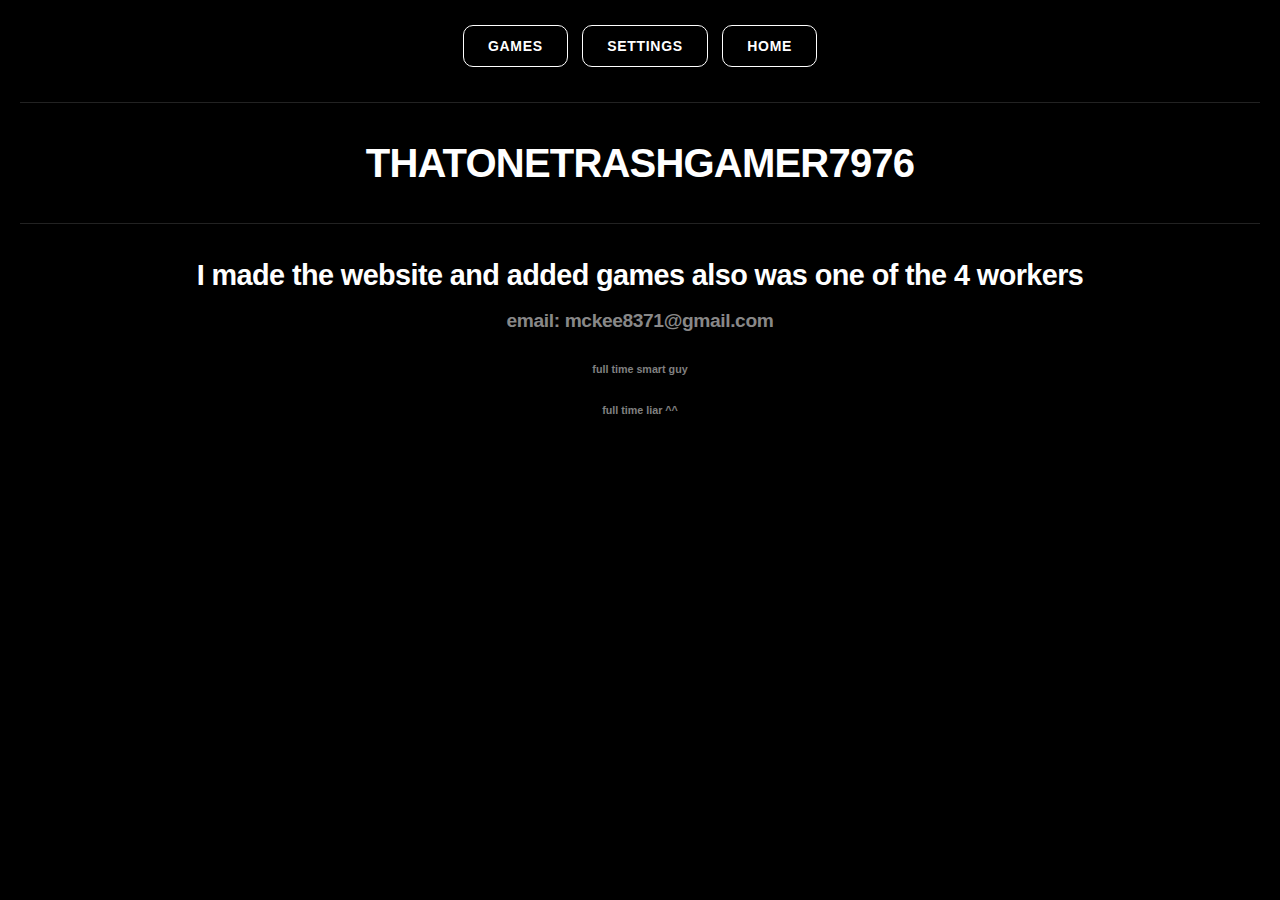
<file: credits/tj.html>
<!-- i fixed it, file directories are weird-->
<body>
  <link rel="stylesheet" href="../style.css">
  <head>
    
    <button onclick="window.location.href='../games.html';" style="background-color: black; color: white; border-color: white; border-radius: 10px;">GAMES</button>
    <button onclick="window.location.href='../settings.html';" style="background-color: black; color: white; border-color: white; border-radius: 10px;">SETTINGS</button>
    <button onclick="window.location.href='../index.html';" style="background-color: black; color: white; border-color: white; border-radius: 10px;">HOME</button>
    <hr>

    <h1> THATONETRASHGAMER7976</h1>
    <hr>
    <h2>I made the website and added games also was one of the 4 workers </h2>
    <h3> email: mckee8371@gmail.com </h3>
    <h6 style="color: grey;">full time smart guy </h6>
    <h6 style="color: grey;">full time liar ^^</h6>
    <!-- ill take buttons-->
  </head>
</body>
</file>
<file: style.css>
body {
    background-color: #000;
    color: #fff;
    font-family: 'Inter', -apple-system, BlinkMacSystemFont, 'Segoe UI', Roboto, sans-serif;
    margin: 0;
    padding: 20px;
    line-height: 1.5;
    text-align: center;
}

h1, h2, h3, h4 {
    color: #fff;
    margin: 10px 0;
    font-weight: 700;
    letter-spacing: -0.02em;
}

h1 { font-size: 2.5rem; }
h2 { font-size: 1.8rem; }
h3 { font-size: 1.2rem; color: #888; }

p {
    color: #aaa;
}

/* Base Button Style */
button {
    background-color: #111;
    color: #fff;
    border: 1px solid #333;
    border-radius: 8px;
    padding: 12px 24px;
    cursor: pointer;
    transition: all 0.2s cubic-bezier(0.4, 0, 0.2, 1);
    font-size: 14px;
    font-weight: 600;
    text-transform: uppercase;
    letter-spacing: 0.05em;
    margin: 5px;
    display: inline-flex;
    align-items: center;
    justify-content: center;
    outline: none;
}

button:hover {
    background-color: #fff;
    color: #000;
    border-color: #fff;
    transform: translateY(-2px);
    box-shadow: 0 10px 20px rgba(255, 255, 255, 0.1);
}

button:active {
    transform: translateY(0);
}

hr {
    border: 0;
    border-top: 1px solid #222;
    margin: 30px auto;
    width: 100%;
}

/* Layout Containers */
.nav-container {
    display: flex;
    justify-content: center;
    flex-wrap: wrap;
    gap: 12px;
    margin-bottom: 30px;
}

.game-grid {
    display: grid;
    grid-template-columns: repeat(auto-fill, minmax(280px, 1fr));
    gap: 30px;
    padding: 40px 0;
    max-width: 1400px;
    margin: 0 auto;
}

/* Settings Sections */
div[style*="background-color: #1a1a1a"] {
    background-color: #0a0a0a !important;
    border: 1px solid #222 !important;
    padding: 30px !important;
    border-radius: 12px !important;
    margin: 20px auto !important;
    max-width: 600px;
    text-align: left;
    box-shadow: 0 4px 24px rgba(0, 0, 0, 0.5);
}

div[style*="background-color: #1a1a1a"] h2 {
    text-align: left;
    margin-bottom: 15px;
}

/* Game Grid improvements */
.game-grid {
    display: grid;
    grid-template-columns: repeat(auto-fill, minmax(280px, 1fr));
    gap: 30px;
    padding: 40px 0;
    max-width: 1400px;
    margin: 0 auto;
}

/* Game Buttons */
button[style*="background-image"] {
    height: 180px !important;
    width: 100% !important;
    margin: 0 !important;
    border: 3px solid #222 !important;
    border-radius: 16px !important;
    filter: grayscale(1);
    transition: all 0.4s cubic-bezier(0.175, 0.885, 0.32, 1.275);
    background-color: #000;
}

button[style*="background-image"]:hover {
    filter: grayscale(0);
    border-color: #fff !important;
    transform: scale(1.05) translateY(-8px);
    box-shadow: 0 20px 40px rgba(255, 255, 255, 0.2);
    z-index: 10;
}

/* Discord Button */
button[style*="width: 100%"] {
    max-width: 800px;
    margin: 20px auto;
    font-size: 1.2rem;
    background-color: #5865F2; /* Discord Blurple */
    border: none;
}

button[style*="width: 100%"]:hover {
    background-color: #4752c4;
    color: #fff;
}

/* Image styling */
img {
    max-width: 100%;
    height: auto;
    border-radius: 12px;
    margin: 20px 0;
}
</file>
